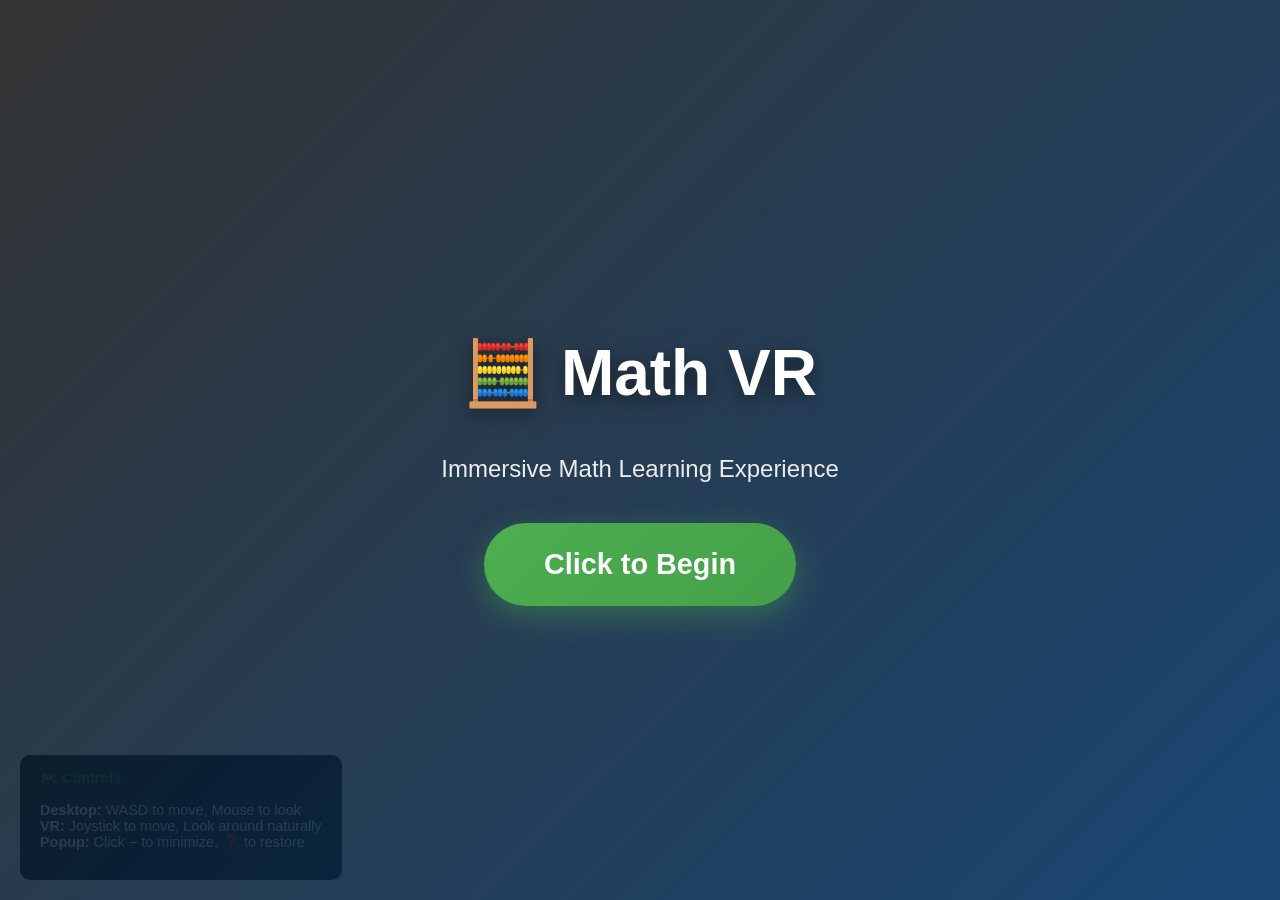
<file: game.html>
<!DOCTYPE html>
<html lang="en">
<head>
  <meta charset="UTF-8">
  <meta name="viewport" content="width=device-width, initial-scale=1.0">
  <title>Math VR - Interactive Learning</title>
  
  <!-- A-Frame VR Library -->
  <script src="https://aframe.io/releases/1.5.0/aframe.min.js"></script>
  
  <style>
    body {
      margin: 0;
      overflow: hidden;
      font-family: 'Segoe UI', Tahoma, Geneva, Verdana, sans-serif;
    }
    
    /* Entrance Screen */
    #entrance-screen {
      position: fixed;
      top: 0;
      left: 0;
      width: 100%;
      height: 100%;
      background: linear-gradient(135deg, rgba(0,0,0,0.8), rgba(0,50,100,0.9));
      display: flex;
      flex-direction: column;
      justify-content: center;
      align-items: center;
      z-index: 20000;
      color: white;
      transition: opacity 0.5s;
      pointer-events: auto;
    }
    
    #entrance-screen.hidden {
      opacity: 0;
      pointer-events: none;
    }
    
    #entrance-screen h1 {
      font-size: 4rem;
      margin-bottom: 20px;
      text-shadow: 0 5px 20px rgba(0,0,0,0.5);
      animation: pulse 2s infinite;
    }
    
    #entrance-screen p {
      font-size: 1.5rem;
      margin-bottom: 40px;
      opacity: 0.9;
    }
    
    #begin-button {
      padding: 25px 60px;
      font-size: 1.8rem;
      background: linear-gradient(135deg, #4CAF50, #45a049);
      color: white;
      border: none;
      border-radius: 50px;
      cursor: pointer;
      box-shadow: 0 10px 30px rgba(76, 175, 80, 0.4);
      transition: transform 0.3s, box-shadow 0.3s;
      font-weight: bold;
    }
    
    #begin-button:hover {
      transform: translateY(-5px) scale(1.05);
      box-shadow: 0 15px 40px rgba(76, 175, 80, 0.6);
    }
    
    @keyframes pulse {
      0%, 100% { transform: scale(1); }
      50% { transform: scale(1.05); }
    }
    
    /* Question Popup */
    #question-popup {
      position: fixed;
      top: 50%;
      left: 50%;
      transform: translate(-50%, -50%);
      background: rgba(30, 30, 50, 0.95);
      backdrop-filter: blur(10px);
      padding: 40px;
      border-radius: 20px;
      box-shadow: 0 20px 60px rgba(0, 0, 0, 0.5);
      z-index: 10000;
      max-width: 600px;
      width: 90%;
      color: white;
      display: none;
      pointer-events: auto;
    }
    
    #question-popup.visible {
      display: block;
      animation: popIn 0.3s ease-out;
    }
    
    #question-popup.minimized {
      transform: translate(-50%, -50%) scale(0.01);
      opacity: 0;
      pointer-events: none;
    }
    
    @keyframes popIn {
      from {
        transform: translate(-50%, -50%) scale(0.8);
        opacity: 0;
      }
      to {
        transform: translate(-50%, -50%) scale(1);
        opacity: 1;
      }
    }
    
    .popup-header {
      display: flex;
      justify-content: space-between;
      align-items: center;
      margin-bottom: 20px;
    }
    
    .popup-header h2 {
      margin: 0;
      font-size: 1.5rem;
      color: #4CAF50;
    }
    
    #minimize-button {
      background: rgba(255, 255, 255, 0.1);
      border: none;
      color: white;
      font-size: 1.5rem;
      width: 40px;
      height: 40px;
      border-radius: 50%;
      cursor: pointer;
      transition: background 0.3s;
    }
    
    #minimize-button:hover {
      background: rgba(255, 255, 255, 0.2);
    }
    
    #score-display {
      background: rgba(76, 175, 80, 0.2);
      padding: 10px;
      border-radius: 10px;
      margin-bottom: 20px;
      text-align: center;
      font-size: 1.2rem;
      font-weight: bold;
    }
    
    #question-text {
      font-size: 1.4rem;
      margin-bottom: 25px;
      line-height: 1.6;
      min-height: 80px;
    }
    
    #category-badge {
      display: inline-block;
      background: rgba(33, 150, 243, 0.3);
      padding: 5px 15px;
      border-radius: 20px;
      font-size: 0.9rem;
      margin-bottom: 15px;
      color: #64B5F6;
    }
    
    .answer-button {
      width: 100%;
      padding: 18px;
      margin: 10px 0;
      font-size: 1.2rem;
      background: rgba(33, 150, 243, 0.3);
      color: white;
      border: 2px solid rgba(33, 150, 243, 0.5);
      border-radius: 12px;
      cursor: pointer;
      transition: all 0.3s;
      text-align: left;
    }
    
    .answer-button:hover {
      background: rgba(33, 150, 243, 0.5);
      transform: translateX(10px);
    }
    
    .answer-button.correct {
      background: rgba(76, 175, 80, 0.6);
      border-color: #4CAF50;
      animation: correctPulse 0.5s;
    }
    
    .answer-button.wrong {
      background: rgba(244, 67, 54, 0.6);
      border-color: #f44336;
      animation: shake 0.5s;
    }
    
    .answer-button:disabled {
      opacity: 0.5;
      cursor: not-allowed;
    }
    
    @keyframes correctPulse {
      0%, 100% { transform: scale(1); }
      50% { transform: scale(1.05); }
    }
    
    @keyframes shake {
      0%, 100% { transform: translateX(0); }
      25% { transform: translateX(-10px); }
      75% { transform: translateX(10px); }
    }
    
    #next-button {
      width: 100%;
      padding: 15px;
      margin-top: 20px;
      font-size: 1.1rem;
      background: linear-gradient(135deg, #4CAF50, #45a049);
      color: white;
      border: none;
      border-radius: 10px;
      cursor: pointer;
      font-weight: bold;
      display: none;
    }
    
    #next-button:hover {
      background: linear-gradient(135deg, #45a049, #3d8b40);
    }
    
    /* Minimize Icon */
    #question-icon {
      position: fixed;
      bottom: 30px;
      right: 30px;
      width: 80px;
      height: 80px;
      background: linear-gradient(135deg, #4CAF50, #45a049);
      border-radius: 50%;
      display: none;
      justify-content: center;
      align-items: center;
      cursor: pointer;
      box-shadow: 0 10px 30px rgba(76, 175, 80, 0.5);
      z-index: 10000;
      transition: transform 0.3s;
      animation: bounce 2s infinite;
      pointer-events: auto;
    }
    
    #question-icon:hover {
      transform: scale(1.1);
    }
    
    #question-icon.visible {
      display: flex;
    }
    
    @keyframes bounce {
      0%, 100% { transform: translateY(0); }
      50% { transform: translateY(-10px); }
    }
    
    #question-icon span {
      font-size: 2rem;
      color: white;
    }
    
    /* Instructions */
    #instructions {
      position: fixed;
      bottom: 20px;
      left: 20px;
      background: rgba(0, 0, 0, 0.7);
      color: white;
      padding: 15px 20px;
      border-radius: 10px;
      z-index: 9000;
      font-size: 0.9rem;
      pointer-events: auto;
    }
    
    #instructions h4 {
      margin: 0 0 10px 0;
      color: #4CAF50;
    }
  </style>
</head>
<body>

  <!-- Entrance Screen -->
  <div id="entrance-screen">
    <h1>🧮 Math VR</h1>
    <p>Immersive Math Learning Experience</p>
    <button id="begin-button" onclick="enterGame()">Click to Begin</button>
  </div>

  <!-- Question Popup -->
  <div id="question-popup">
    <div class="popup-header">
      <h2>Math Challenge</h2>
      <button id="minimize-button" onclick="minimizePopup()">−</button>
    </div>
    
    <div id="score-display">
      Score: <span id="score">0</span> | Questions: <span id="question-count">0</span>/10
    </div>
    
    <div id="category-badge">Loading...</div>
    <div id="question-text">Loading question...</div>
    
    <div id="answers-container">
      <!-- Answer buttons will be inserted here -->
    </div>
    
    <button id="next-button" onclick="nextQuestion()">Next Question →</button>
  </div>

  <!-- Question Icon (when minimized) -->
  <div id="question-icon" onclick="maximizePopup()">
    <span>❓</span>
  </div>

  <!-- Instructions -->
  <div id="instructions">
    <h4>🎮 Controls</h4>
    <p>
      <strong>Desktop:</strong> WASD to move, Mouse to look<br>
      <strong>VR:</strong> Joystick to move, Look around naturally<br>
      <strong>Popup:</strong> Click − to minimize, ❓ to restore
    </p>
  </div>

  <!-- A-Frame VR Scene -->
  <a-scene>
    <!-- Sky with mountain background image -->
    <a-sky 
      src="https://images.unsplash.com/photo-1506905925346-21bda4d32df4?w=4096&h=2048&fit=crop"
      rotation="0 -130 0">
    </a-sky>
    
    <!-- Ground -->
    <a-plane 
      position="0 0 0" 
      rotation="-90 0 0" 
      width="100" 
      height="100" 
      color="#3a5a3a"
      shadow>
    </a-plane>
    
    <!-- Mountains (simple geometry) -->
    <a-cone position="-10 0 -20" radius-bottom="8" height="15" color="#4a4a4a" shadow></a-cone>
    <a-cone position="15 0 -25" radius-bottom="10" height="20" color="#3a3a3a" shadow></a-cone>
    <a-cone position="0 0 -30" radius-bottom="12" height="25" color="#5a5a5a" shadow></a-cone>
    <a-cone position="-20 0 -35" radius-bottom="9" height="18" color="#4a4a4a" shadow></a-cone>
    
    <!-- Trees -->
    <a-cylinder position="-5 0 -8" radius="0.3" height="4" color="#4a3020"></a-cylinder>
    <a-cone position="-5 3 -8" radius-bottom="2" height="4" color="#2a5a2a"></a-cone>
    
    <a-cylinder position="7 0 -10" radius="0.3" height="4" color="#4a3020"></a-cylinder>
    <a-cone position="7 3 -10" radius-bottom="2" height="4" color="#2a5a2a"></a-cone>
    
    <a-cylinder position="3 0 -6" radius="0.3" height="4" color="#4a3020"></a-cylinder>
    <a-cone position="3 3 -6" radius-bottom="2" height="4" color="#2a5a2a"></a-cone>
    
    <!-- Lighting -->
    <a-entity light="type: ambient; color: #fff; intensity: 0.8"></a-entity>
    <a-entity light="type: directional; color: #fff; intensity: 0.5" position="1 1 0"></a-entity>
    
    <!-- Camera Rig with VR Controls -->
    <a-entity id="rig" position="0 1.6 0">
      <a-entity 
        id="camera" 
        camera 
        look-controls 
        wasd-controls="acceleration: 20"
        position="0 0 0">
        
        <!-- VR Cursor for clicking with better visibility -->
        <a-entity
          cursor
          raycaster="objects: .clickable; far: 20"
          position="0 0 -1">
          <!-- Cursor ring (always visible) -->
          <a-ring
            color="#4CAF50"
            radius-inner="0.01"
            radius-outer="0.015"
            opacity="0.9"
            position="0 0 -0.5">
          </a-ring>
          <!-- Fuse timer ring (fills when looking at clickable) -->
          <a-ring
            id="cursor-fuse"
            color="#FFD700"
            radius-inner="0.015"
            radius-outer="0.025"
            theta-start="0"
            theta-length="0"
            opacity="0.8"
            position="0 0 -0.49"
            animation="property: geometry.thetaLength; from: 0; to: 360; dur: 1500; easing: linear; startEvents: fusing">
          </a-ring>
        </a-entity>
        
      </a-entity>
    </a-entity>
    
  </a-scene>

  <!-- Game Logic -->
  <script src="game.js"></script>

</body>
</html>
</file>
